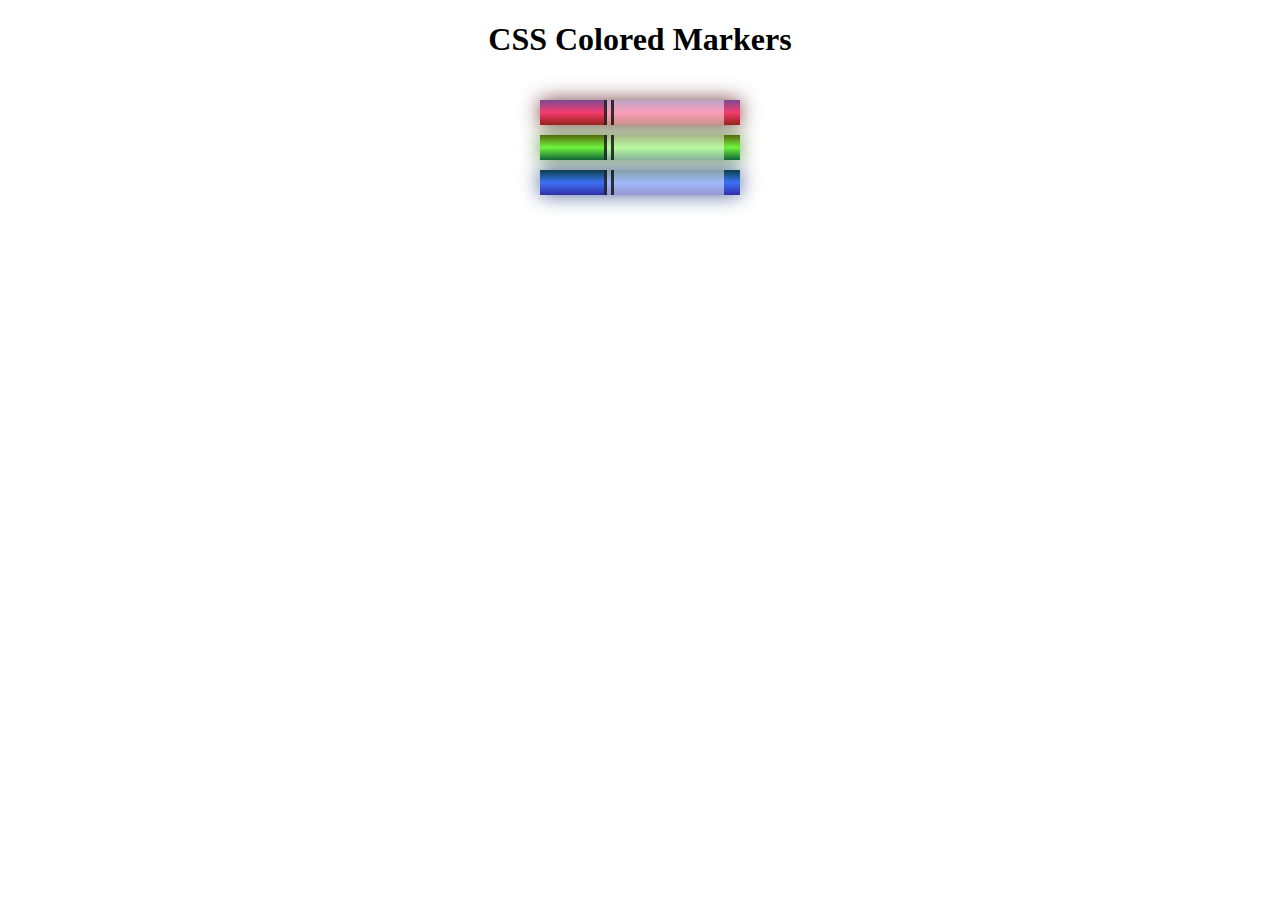
<file: Color markers/index.html>
<!DOCTYPE html>
<html lang="en">
<head>
    <meta charset="UTF-8">
    <meta http-equiv="X-UA-Compatible" content="IE=edge">
    <meta name="viewport" content="width=device-width, initial-scale=1.0">
    <title>Colored Markers</title>
    <link rel="stylesheet" href="styles.css">
</head>
<body>
    <h1>CSS Colored Markers</h1>
    <div class="container">
        <div class="marker red">
            <div class="cap"></div>
            <div class="sleeve"></div>
        </div>
        <div class="marker green">
            <div class="cap"></div>
            <div class="sleeve"></div>
        </div>
        <div class="marker blue">
            <div class="cap"></div>
            <div class="sleeve"></div>
        </div>
    </div>
</body>
</html>
</file>
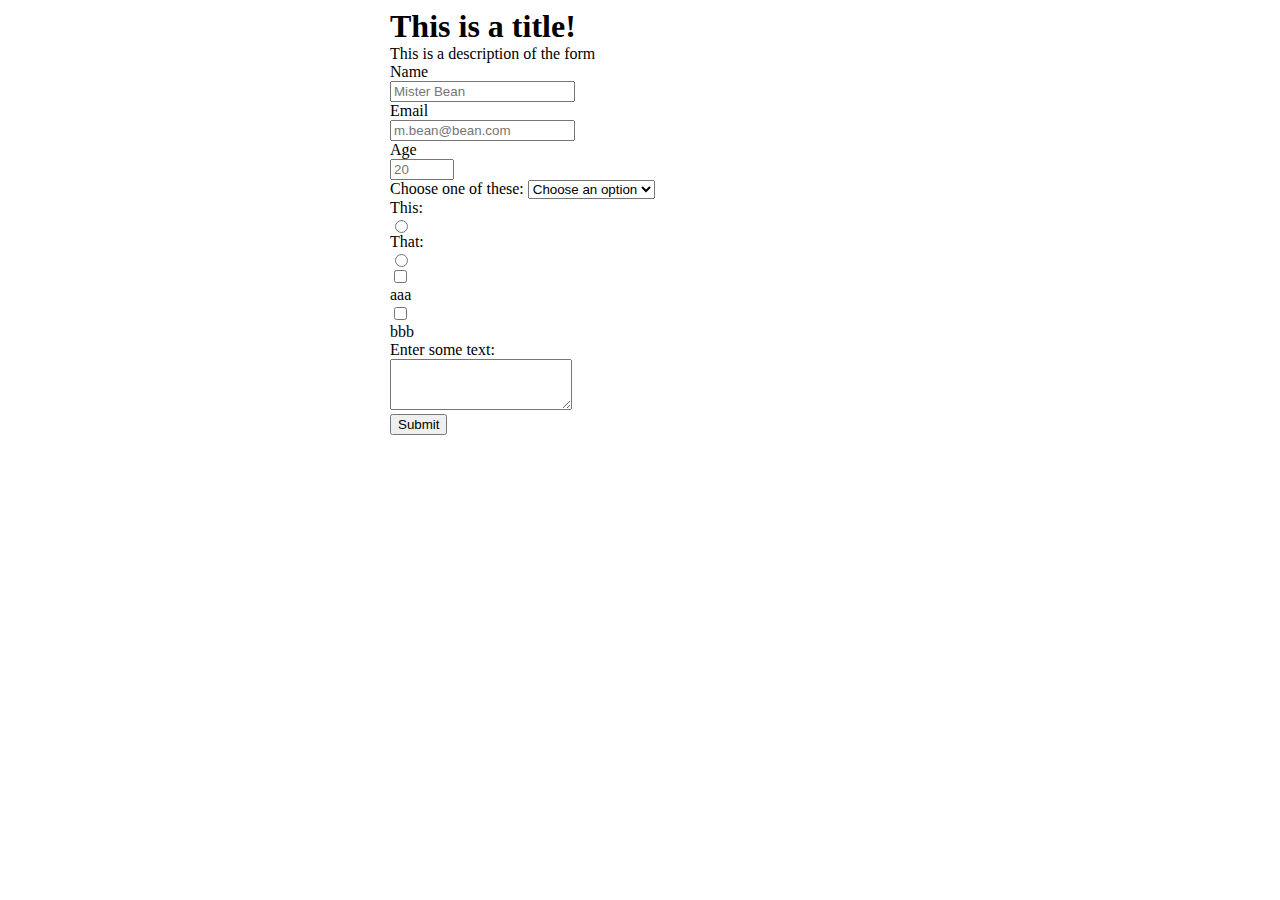
<file: Form Project/index.html>
<!DOCTYPE html>
<html lang="en">
<head>
  <link rel="stylesheet" href="styles.css">
</head>
<body>
  <h1 id="title">This is a title!</h1>
  <p id="description">
    This is a description of the form
  </p>
  <form id="survey-form">
    <label id="name-label" for="name">
      Name
    <input type="text" id="name" name="name" required placeholder="Mister Bean">
    </label>
    <label id="email-label" for="email">Email
    <input type="email" id="email" name="email" required placeholder="m.bean@bean.com">
    </label>
    <label id="number-label" for="number"> Age
    <input id="number" type="number" max="120" min="8" placeholder="20">
    </label>
    <label for="dropdown"> Choose one of these: 
      <select id="dropdown" name="dropdown">
        <option value="">Choose an option</option>
        <option value="1">This</option>
        <option value="2">That</option>
      </select>
    </label>
    <label for="radio">
      This: <input type="radio" name="radio-selection" value="this">
    </label>
    <label>That: <input type="radio" name="radio-selection" value="that"></label>
    <label>
      <input type="checkbox" value="aaa"> aaa
    </label>
    <label>
      <input type="checkbox" value="bbb"> bbb
    </label>
      Enter some text:
    <label>
      <textarea rows=3 cols=20 ></textarea>
    </label>
    <input type="submit" id="submit" value="Submit">
  </form>
</body>
</html>
</file>
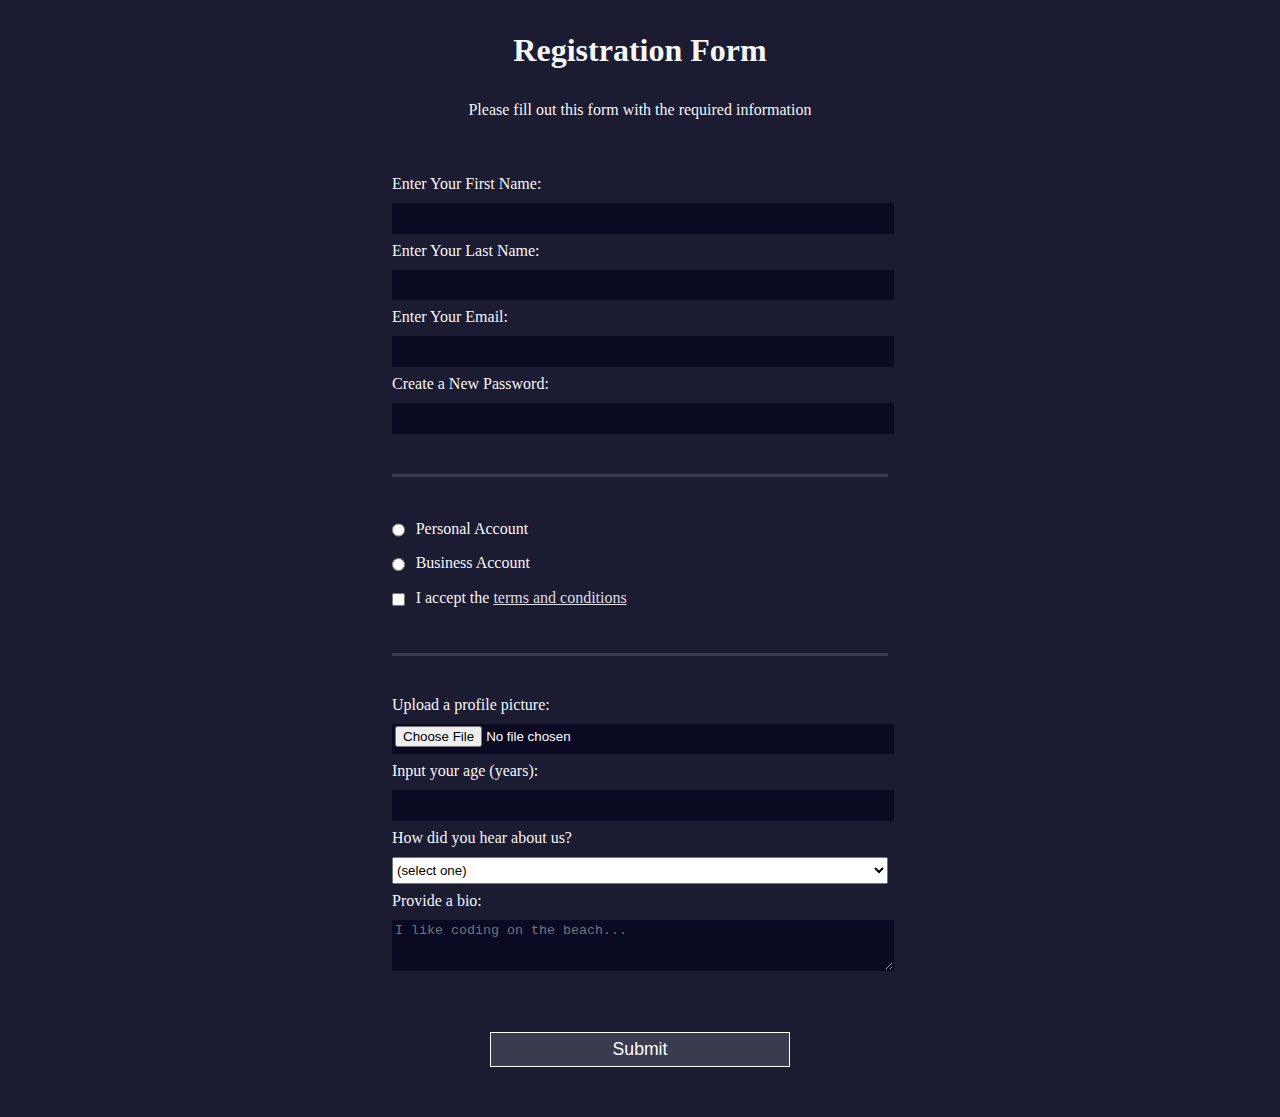
<file: HTML Form/index.html>
<!DOCTYPE html>
<html lang="en">
  <head>
    <meta charset="UTF-8">
    <title>Registration Form</title>
    <link rel="stylesheet" href="styles.css" />
  </head>
  <body>
    <h1>Registration Form</h1>
    <p>Please fill out this form with the required information</p>
    <form method="post" action='https://register-demo.freecodecamp.org'>
      <fieldset>
        <label for="first-name">Enter Your First Name: <input id="first-name" name="first-name" type="text" required /></label>
        <label for="last-name">Enter Your Last Name: <input id="last-name" name="last-name" type="text" required /></label>
        <label for="email">Enter Your Email: <input id="email" name="email" type="email" required /></label>
        <label for="new-password">Create a New Password: <input id="new-password" name="new-password" type="password" pattern="[a-z0-5]{8,}" required /></label>
      </fieldset>
      <fieldset>
        <label for="personal-account"><input id="personal-account" type="radio" name="account-type" class="inline" /> Personal Account</label>
        <label for="business-account"><input id="business-account" type="radio" name="account-type" class="inline" /> Business Account</label>
        <label for="terms-and-conditions">
          <input id="terms-and-conditions" type="checkbox" required name="terms-and-conditions" class="inline" /> I accept the <a href="https://www.freecodecamp.org/news/terms-of-service/">terms and conditions</a>
        </label>
      </fieldset>
      <fieldset>
        <label for="profile-picture">Upload a profile picture: <input id="profile-picture" type="file" name="file" /></label>
        <label for="age">Input your age (years): <input id="age" type="number" name="age" min="13" max="120" /></label>
        <label for="referrer">How did you hear about us?
          <select id="referrer" name="referrer">
            <option value="">(select one)</option>
            <option value="1">freeCodeCamp News</option>
            <option value="2">freeCodeCamp YouTube Channel</option>
            <option value="3">freeCodeCamp Forum</option>
            <option value="4">Other</option>
          </select>
        </label>
        <label for="bio">Provide a bio:
          <textarea id="bio" name="bio" rows="3" cols="30" placeholder="I like coding on the beach..."></textarea>
        </label>
      </fieldset>
      <input type="submit" value="Submit" />
    </form>
  </body>
</html>
</file>
<file: Color markers/styles.css>
h1 {
    text-align: center;
}

.container {
    background-color: rgb(255, 255, 255);
    padding: 10px 0;
}

.marker {
    width: 200px;
    height: 25px;
    margin: 10px auto;
}

.cap {
    width: 60px;
    height: 25px;
}

.sleeve {
    width: 110px;
    height: 25px;
    background-color: rgba(255, 255, 255, 0.5);
    border-left: 10px double rgba(0, 0, 0, 0.75);
}

.cap, .sleeve {
    display: inline-block;
}

.red {
    background: linear-gradient(rgb(122, 74, 144), rgb(245, 62, 113), rgb(162, 27, 27));
    box-shadow: 0 0 20px 0 rgba(83, 14, 14, 0.8);
}

.green {
    background: linear-gradient(#55680D, #71F53E, #116C31);
    box-shadow: 0 0 20px 0 #3B7E20CC;
}

.blue {
    background: linear-gradient(hsl(186, 76%, 16%), hsl(223, 90%, 60%), hsl(240, 56%, 42%));
    box-shadow: 0 0 20px 0 hsla(223, 59%, 31%, 0.8);
}
</file>
<file: Form Project/styles.css>
label, input {
    display: block;
}

form, h1, p {
    margin: 0 auto;
    width: 60vw;
    min-width: 300px;
    max-width: 500px;
}
</file>
<file: HTML Form/styles.css>
body {
    width: 100%;
    height: 100vh;
    margin: 0;
    background-color: #1b1b32;
    color: #f5f6f7;
    font-family: Tahoma;
    font-size: 16px;
  }
  
  h1, p {
    margin: 1em auto;
    text-align: center;
  }
  
  form {
    width: 60vw;
    max-width: 500px;
    min-width: 300px;
    margin: 0 auto;
    padding-bottom: 2em;
  }
  
  fieldset {
    border: none;
    padding: 2rem 0;
    border-bottom: 3px solid #3b3b4f;
  }
  
  fieldset:last-of-type {
    border-bottom: none;
  }
  
  label {
    display: block;
    margin: 0.5rem 0;
  }
  
  input,
  textarea,
  select {
    margin: 10px 0 0 0;
    width: 100%;
    min-height: 2em;
  }
  
  input, textarea {
    background-color: #0a0a23;
    border: 1px solid #0a0a23;
    color: #ffffff;
  }
  
  .inline {
    width: unset;
    margin: 0 0.5em 0 0;
    vertical-align: middle;
  }
  
  input[type="submit"] {
    display: block;
    width: 60%;
    margin: 1em auto;
    height: 2em;
    font-size: 1.1rem;
    background-color: #3b3b4f;
    border-color: white;
    min-width: 300px;
  }
  
  input[type="file"] {
    padding: 1px 2px;
  }

a {
    color: #dfdfe2;
}
</file>
